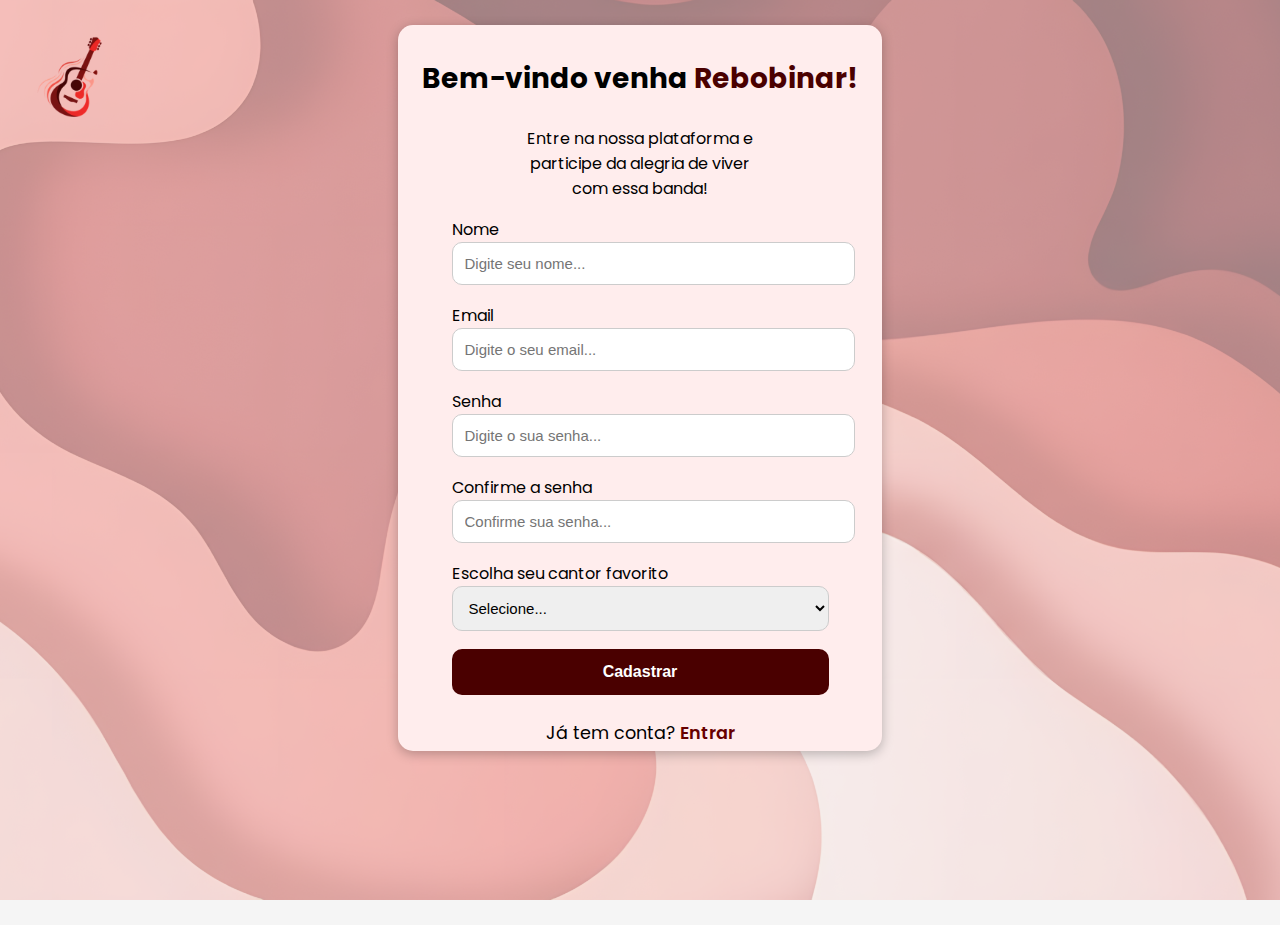
<file: Aplication/public/cadastro.html>
<!DOCTYPE html>
<html lang="pt-BR">

<head>
  <meta charset="UTF-8">
  <meta name="viewport" content="width=device-width, initial-scale=1.0">
  <title>Cadastro | Rebobinando</title>
  <link rel="stylesheet" href="./style/aplication/cadastro.css">
  <link rel="stylesheet" href="./style/global.css">
</head>

<body>
  <a href="index.html">
    <img src="./assets/icon/violao_upscayl_3x_digital-art-4x.png" alt="Rebobinando Logo" class="logo">
  </a>

  <div class="login-side">
    <p class="tit">Bem-vindo venha <span>Rebobinar!</span></p>
    <div class="divp">
      <p>Entre na nossa plataforma e participe da alegria de viver com essa banda!</p>
    </div>
    <form class="formulario">
      <div class="input-group">
        <span>Nome</span>
        <input type="text" id="nome_input" oninput="validarNome()" placeholder="Digite seu nome...">
      </div>

      <div class="input-group">
        <span>Email</span>
        <input type="email" id="email_input" oninput="validarEmail()" placeholder="Digite o seu email...">
      </div>

      <div class="input-group">
        <span>Senha</span>
        <input type="password" id="senha_input" oninput="validarSenha()" placeholder="Digite o sua senha...">
      </div>

      <div class="input-group">
        <span>Confirme a senha</span>
        <input type="password" id="confirmacao_senha_input" oninput="validarConfirmaSenha()"
          placeholder="Confirme sua senha...">
      </div>
      <div class="input-group">
        <span>Escolha seu cantor favorito</span>

        <select name="Preferencia" id="Preferencia_input">
          <option value="#">Selecione...</option>
          <option value="1">Arnaldo Antunes</option>
          <option value="2">Carlinhos Brown</option>
          <option value="3">Marisa Monte</option>
        </select>

      </div>

      <button onclick="cadastrar()" type="button" class="botao">Cadastrar</button>

      <div class="register">
        Já tem conta? <a href="./login.html">Entrar</a>
      </div>
    </form>
  </div>
</body>

</html>
<script>
  //criando variaveis das validações 

  function validarNome() {

  }

  function validarEmail() {

  }

  function validarSenha() {

  }

  function validarConfirmaSenha() {

  }

  function cadastrar() {
    // aguardar();

    //Recupere o valor da nova input pelo nome do id
    // Agora vá para o método fetch logo abaixo
    var nomeVar = nome_input.value;
    var emailVar = email_input.value;
    var senhaVar = senha_input.value;
    var confirmacaoSenhaVar = confirmacao_senha_input.value;

    // Verificando se há algum campo em branco
    if (
      nomeVar == "" ||
      emailVar == "" ||
      senhaVar == "" ||
      confirmacaoSenhaVar == "" ||
      Preferencia_input.value == "#"
    ) {


      return false;
    } else {
      setInterval(5000);
    }

    console.log(Preferencia_input.value)

    var PreferenciaVar = Preferencia_input.value;

    // Enviando o valor da nova input
    fetch("/usuarios/cadastrar", {
      method: "POST",
      headers: {
        "Content-Type": "application/json",
      },
      body: JSON.stringify({
        // crie um atributo que recebe o valor recuperado aqui
        // Agora vá para o arquivo routes/usuario.js
        nomeServer: nomeVar,
        emailServer: emailVar,
        senhaServer: senhaVar,
        preferenciaServer: PreferenciaVar
      }),
    })
      .then(function (resposta) {
        console.log("resposta: ", resposta);

        if (resposta.ok) {


          window.location.href = "login.html";

        } else {
          throw "Houve um erro ao tentar realizar o cadastro!";
        }
      })
      .catch(function (resposta) {
        console.log(`#ERRO: ${resposta}`);
      });

    return false;
  }


</script>
</file>
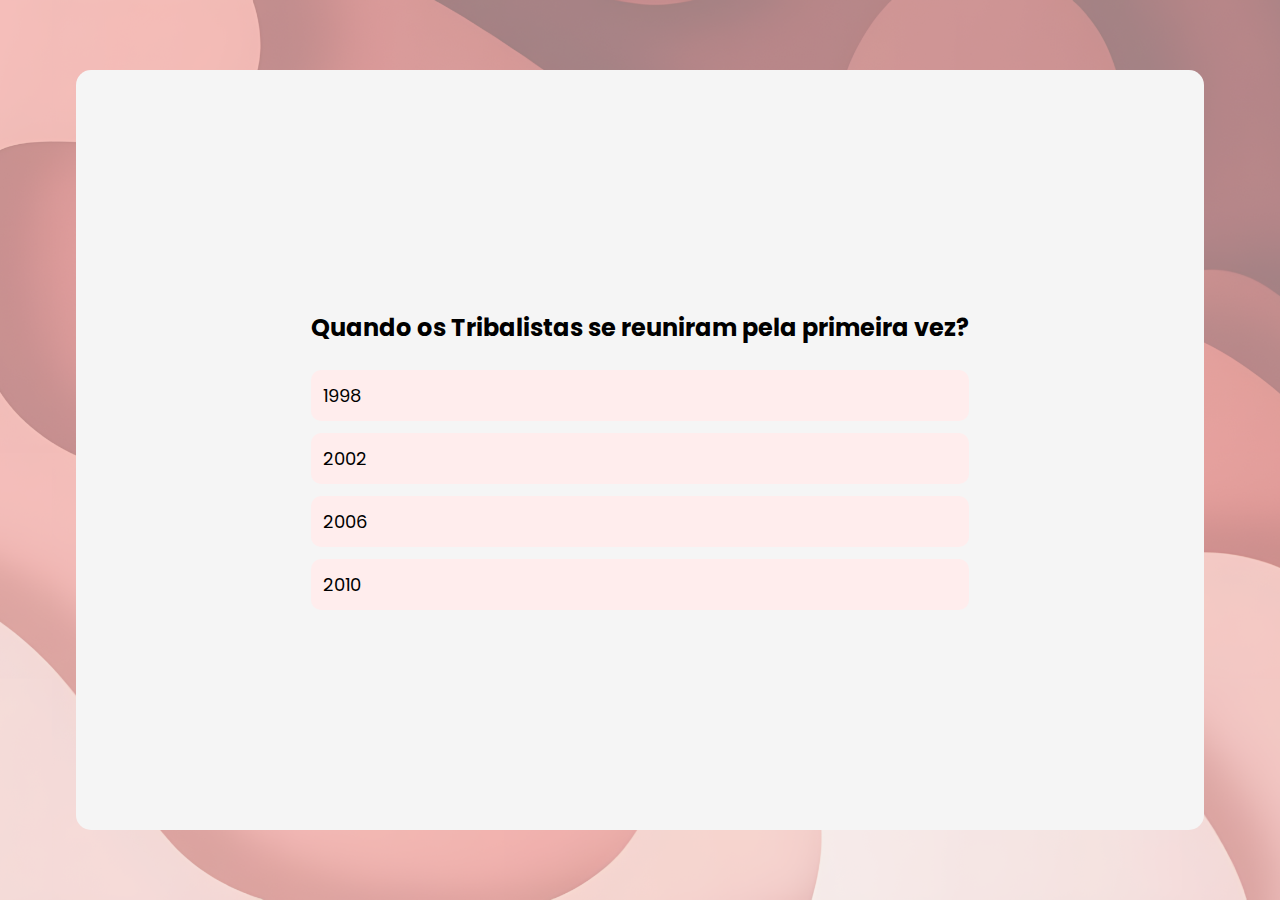
<file: Aplication/public/dashboard/paginaQuizPerguntas.html>
<!DOCTYPE html>
<html lang="pt-BR">

<head>
    <meta charset="UTF-8">
    <meta name="viewport" content="width=device-width, initial-scale=1.0">

    <link rel="stylesheet" href="../style/global.css">
    <link rel="stylesheet" href="../style/dash/nav.css">
    <link rel="stylesheet" href="../style/dash/perguntas.css">

    <title>Rebobinando | Quiz</title>
</head>

<body>
    <div class="principal">

        <div id="painelJogo" style="display: block;">
            <h2 id="tituloPergunta"></h2>

            <div id="alternativas"></div>
            <div class="bts">
                <button id="btnVoltar" style="display:none;">Voltar</button>
                <!-- <button id="btnConfirmar" style="display:none;">Confirmar resposta</button> -->
                <button id="btnProxima" style="display:none;">Próxima</button>
            </div>
        </div>

        <div id="painelFinal" style="display: none;">
            <h2>Resultado Final</h2>

            <p>Acertos: <span id="spanCertas"></span></p>
            <p>Erros: <span id="spanErradas"></span></p>
            <p>Pontuação: <span id="spanPontuacaoFinal"></span></p>

            <button id="btnReiniciar">Tentar Novamente</button>
        </div>

    </div>

</body>
<script>
    let questoes = [
    {
        pergunta: "Quando os Tribalistas se reuniram pela primeira vez?",
        alternativas: ["1998", "2002", "2006", "2010"],
        correta: 1
    },
    {
        pergunta: "Qual desses NÃO é integrante dos Tribalistas?",
        alternativas: ["Marisa Monte", "Arnaldo Antunes", "Carlinhos Brown", "Djavan"],
        correta: 3
    },
    {
        pergunta: "Qual é o nome do primeiro álbum dos Tribalistas?",
        alternativas: ["Velha Infância", "Tribalistas", "Mistério da Vida", "Carnavália"],
        correta: 1
    },
    {
        pergunta: "Qual música dos Tribalistas contém o verso 'Meu coração é teu'?",
        alternativas: ["Velha Infância", "Já Sei Namorar", "É Você", "Carnavália"],
        correta: 0
    },
    {
        pergunta: "Em que ano o segundo álbum dos Tribalistas foi lançado?",
        alternativas: ["2017", "2014", "2010", "2019"],
        correta: 0
    },
    {
        pergunta: "Qual desses é um grande sucesso dos Tribalistas?",
        alternativas: ["Velha Infância", "Sua Cara", "Amor I Love You", "Pra Me Refazer"],
        correta: 0
    },
    {
        pergunta: "Como é o nome da música que abre o álbum 'Tribalistas' de 2002?",
        alternativas: ["É Você", "Carnavália", "O Amor é Feio", "Passe Em Casa"],
        correta: 1
    },
    {
        pergunta: "Qual destes gêneros musicais mais influenciam o som dos Tribalistas?",
        alternativas: ["Axé", "MPB", "Sertanejo", "Rock"],
        correta: 1
    },
    {
        pergunta: "Quem é responsável pelos vocais principais em muitas músicas dos Tribalistas?",
        alternativas: ["Arnaldo Antunes", "Marisa Monte", "Carlinhos Brown", "Todos revezam"],
        correta: 3
    },
    {
        pergunta: "Qual música dos Tribalistas foi tema de novela da Globo?",
        alternativas: ["Já Sei Namorar", "Velha Infância", "É Você", "Carnavália"],
        correta: 1
    }
];


    let indice = 0;
    let acertos = 0;
    let erros = 0;

    // Armazena as respostas escolhidas para poder voltar
    let respostasUsuario = {};

    const tituloPergunta = document.getElementById("tituloPergunta");
    const alternativasDiv = document.getElementById("alternativas");
    const btnProxima = document.getElementById("btnProxima");
    const btnVoltar = document.getElementById("btnVoltar");
    // const btnConfirmar = document.getElementById("btnConfirmar");
    const painelJogo = document.getElementById("painelJogo");
    const painelFinal = document.getElementById("painelFinal");

    carregarPergunta();

    function carregarPergunta() {
        let q = questoes[indice];

        tituloPergunta.innerText = q.pergunta;
        alternativasDiv.innerHTML = "";

        // controla se o botão voltar aparece
        btnVoltar.style.display = indice === 0 ? "none" : "block";
        btnProxima.style.display = "none";

        q.alternativas.forEach((texto, i) => {
            let alt = document.createElement("div");
            alt.className = "alternativa";
            alt.innerText = texto;

            alt.onclick = () => escolher(i);

            // se o usuário já tinha respondido, marca visualmente
            if (respostasUsuario[indice] === i) {
                alt.style.backgroundColor = "#ffe0e0";
                btnProxima.style.display = "block";
            }

            alternativasDiv.appendChild(alt);
        });
    }

    function escolher(i) {
        let q = questoes[indice];

        // se já respondeu antes, remover efeito anterior
        if (respostasUsuario[indice] !== undefined) {
            let anterior = respostasUsuario[indice];
            let alternativas = document.getElementsByClassName("alternativa");
            alternativas[anterior].style.backgroundColor = "#FFEDED";
        }

        // salva resposta
        respostasUsuario[indice] = i;

        // marca visualmente
        let alternativas = document.getElementsByClassName("alternativa");
        alternativas[i].style.backgroundColor = "var(--Vermelho-suave)";

        btnProxima.style.display = "block";
    }

    btnProxima.onclick = () => {
        indice++;

        if (indice >= questoes.length) {
            finalizar();
        } else {
            carregarPergunta();
        }
    };

    btnVoltar.onclick = () => {
        if (indice > 0) {
            indice--;
            carregarPergunta();
        }
    };

    function finalizar() {
        painelJogo.style.display = "none";
        painelFinal.style.display = "block";

        // calcular acertos reais
        for (let i = 0; i < questoes.length; i++) {
            if (respostasUsuario[i] === questoes[i].correta) {
                acertos++;
            } else {
                erros++;
            }
        }
        
        document.getElementById("spanCertas").innerText = acertos;
        document.getElementById("spanErradas").innerText = erros;
        document.getElementById("spanPontuacaoFinal").innerText = acertos * 10;

        var idVar = sessionStorage.ID_USUARIO;
        var idQuizVar = 1
        
    fetch("/quiz/cadastrar", {
      method: "POST",
      headers: {
        "Content-Type": "application/json",
      },
      body: JSON.stringify({
        // crie um atributo que recebe o valor recuperado aqui
        // Agora vá para o arquivo routes/usuario.js
        
        idSever: idVar,
        quizServer: idQuizVar,
        acertosServer: acertos,
        errosServer: erros
      }),
    })
      .then(function (resposta) {
        console.log("resposta: ", resposta);

        if (resposta.ok) {
            console.log("estou no the() reposta")
        } else {
          throw "Houve um erro ao tentar realizar o cadastro!";
        }
      })
      .catch(function (resposta) {
        console.log(`#ERRO: ${resposta}`);
      });

    return false;
    }

    document.getElementById("btnReiniciar").onclick = () => {
        window.location.href = "quiz.html";
    };

</script>

</html>
</file>
<file: Aplication/public/style/aplication/cadastro.css>
/* ===== CONFIGURAÇÃO GLOBAL ===== */
body {
    overflow: hidden;
    min-height: 100vh;

    background-image: url('../../assets/imgs/fundolongincasd_upscayl_2x_upscayl-standard-4x.png');
    background-repeat: no-repeat;
    background-size: cover;
    background-position: center center;
    background-attachment: fixed;
}

.logo {
    width: 75px;
    height: auto;
    display: block;
    margin: 25px 0 0 35px;
}

.login-side {
    width: 37%;
    margin: -95px auto;
    padding: 5px;
    display: flex;
    flex-direction: column;
    justify-content: center;
    align-items: center;
    border-radius: 15px;
    background-color: var(--fundo-div);
    box-shadow: 0 3px 12px rgba(0, 0, 0, .25);
}

.login-side h2 span {
    color: var(--botao);
}

.divp {
    margin: 0 120px;
    text-align: center;
}

.input-group select {
     width: 100%;
    padding: 12px;
    margin-bottom: 18px;
    border: 1px solid #ccc;
    border-radius: 10px;
    font-size: 15px;
    outline: none;
}

.tit {
    text-align: center;
    font-size: 28px;
    margin-bottom: 10px;
    font-weight: 700;
}

.tit span{
    color: var(--botao);
}
label {
    font-size: 14px;
    font-weight: 500;
    margin-bottom: 6px;
}

input {
    width: 100%;
    padding: 12px;
    margin-bottom: 18px;
    border: 1px solid #ccc;
    border-radius: 10px;
    font-size: 15px;
    outline: none;
}

input:focus {
    border-color: var(--botao);
    box-shadow: 0 0 8px rgba(0, 0, 0, .2);
}

button {
    width: 100%;
    padding: 14px;
    background-color: var(--botao);
    color: white;
    font-size: 16px;
    font-weight: bold;
    border: none;
    border-radius: 10px;
    cursor: pointer;
}

button:hover {
    background-color: var(--trans-botao);
}

.login-text {
    text-align: center;
    margin-top: 20px;
    font-size: 14px;
}

.login-text a {
    color: var(--botao);
    font-weight: bold;
    text-decoration: none;
}

.login-text a:hover {
    text-decoration: underline;
}

@media (max-width: 600px) {
    .container {
        padding: 0 20px;
    }

    .login-side {
        padding: 30px;
    }

    .login-side h2 {
        font-size: 24px;
    }
}

.register {
    text-align: center;
    margin-top: 25px;
    font-size: 1.1rem;
    color: #000;
}

.register a {
    color: var(--trans-botao);
    font-weight: 600;
    text-decoration: none;
}

.register a:hover {
    text-decoration: underline;
}

.alerta_erro {
    position: fixed;
    top: 0;
    left: 0;
    width: 100%;
    z-index: 1000;
    text-align: center;
}

.card_erro {
    display: none;
    background-color: #f8d7da;
    color: var(--botao);
    padding: 10px 20px;
    border: 1px solid #f5c6cb;
    border-radius: 0 0 5px 5px;
    margin: 0 auto;
    width: fit-content;
    box-shadow: 0 2px 5px rgba(0, 0, 0, 0.1);
}

.loading-div {
    display: none;
    text-align: center;
    margin-top: 15px;
}

#loading-gif {
    width: 40px;
}
</file>
<file: Aplication/public/style/global.css>
@import url('https://fonts.googleapis.com/css2?family=Poppins:wght@400;700&display=swap');

body {
    font-family: 'Poppins', sans-serif;
    background-color: #f5f5f5;
    margin: 0;
    padding: 0;

}

:root {
    --botao: #4A0000;
    --trans-botao: #670000;

    --Vermelho-vivo: #830000;

    --Vermelho-vibrante: #9F0000;
    --Vermelho-suave: #9F0000;
    --rosa-claro: #FFD2D2;
    
    --fundo-div: #FFEDED;
    --fundo: #F5F5F5;
}
</file>
<file: Aplication/public/style/dash/nav.css>
nav {
    width: 60%;
    height: 8%;
    border: black;
    border-radius: 15px;
    background-color: var(--botao);

    display: flex;
    align-items: center;
    justify-content: space-around;
    align-self: center;
    margin-top: 40%;
    position: fixed;
}

nav a {
    color: var(--fundo-div);
    font-weight: 600;
    text-decoration: none;
}

nav a:hover {
    transform: translateY(-5px);
    text-shadow: 0 3px 6px rgba(0, 0, 0, 0.15);
}
</file>
<file: Aplication/public/style/dash/perguntas.css>
body {
    display: flex;
    justify-content: center;
    align-items: center;
    height: 100vh;

    background-image: url('../../assets/imgs/fundolongincasd_upscayl_2x_upscayl-standard-4x.png');
    background-size: cover;
    background-position: center center;

    font-family: 'Poppins', sans-serif;
}

.principal {
    width: 85%;
    height: 80%;

    display: flex;
    flex-direction: row;
    gap: 100px;

    justify-content: center;
    align-items: center;

    padding: 20px;
    border-radius: 15px;
    background-color: var(--fundo);
    position: relative
}

.containerQuiz {
    width: 80%;
    max-width: 800px;
    padding: 25px;
    background-color: var(--fundo);
    border-radius: 15px;
    display: flex;
    flex-direction: column;
    align-items: center;
}

#tituloPergunta {
    font-size: 24px;
    font-weight: bold;
    text-align: center;
}

#alternativas {
    display: flex;
    flex-direction: column;
    margin-top: 25px;
    gap: 12px;
    width: 100%;
}

.alternativa {
    background-color: var(--fundo-div);
    padding: 12px;
    border-radius: 10px;
    cursor: pointer;
    transition: .2s;
    font-size: 18px;
}

.alternativa:hover {
    transform: scale(1.03);
}

#btnProxima,
#btnVoltar,
#btnReiniciar {
    margin-top: 25px;
    padding: 12px 30px;
    border-radius: 10px;
    border: none;
    color: white;
    background-color: var(--botao);
    cursor: pointer;
    font-size: 18px;
    font-weight: bold;
}

#btnProxima:hover,
#btnReiniciar:hover {
    background-color: var(--trans-botao);
    transform: scale(1.05);
}

#painelFinal {
    text-align: center;
}

.bts{
    display: flex;
    flex-direction: row;
    gap: 30px;
    justify-content: center;
}
</file>
